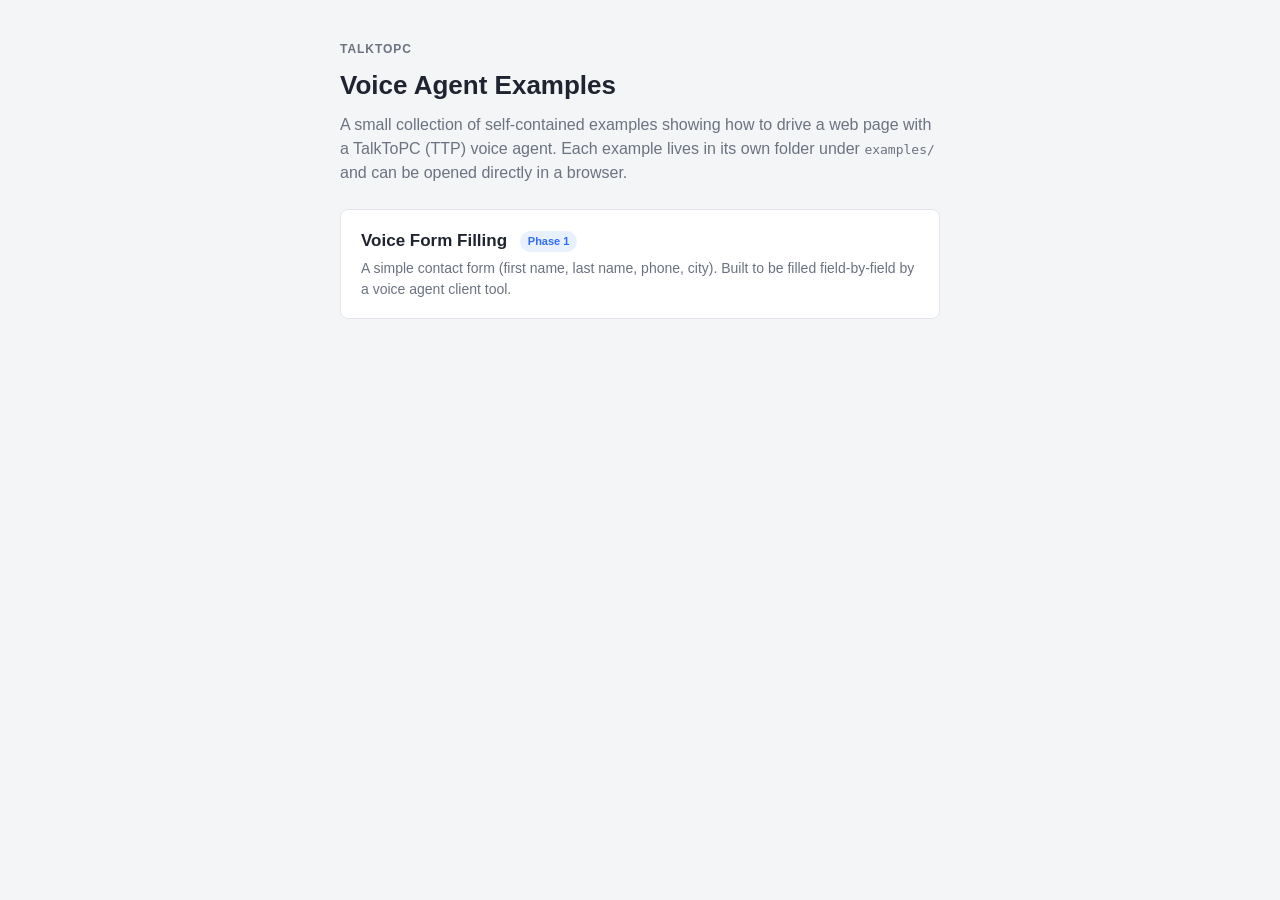
<file: index.html>
<!DOCTYPE html>
<html lang="en">
  <head>
    <meta charset="utf-8" />
    <meta name="viewport" content="width=device-width, initial-scale=1" />
    <title>TTP Voice Examples</title>
    <link rel="stylesheet" href="shared/base.css" />
    <style>
      .examples {
        list-style: none;
        margin: 24px 0 0;
        padding: 0;
        display: grid;
        gap: 14px;
      }
      .example-item a {
        display: block;
        padding: 18px 20px;
        border: 1px solid var(--border);
        border-radius: var(--radius-sm);
        background: var(--surface);
        color: inherit;
        text-decoration: none;
        transition: border-color 0.15s ease, transform 0.15s ease;
      }
      .example-item a:hover {
        border-color: var(--primary);
        transform: translateY(-1px);
        text-decoration: none;
      }
      .example-item h3 {
        margin: 0 0 4px;
        font-size: 17px;
      }
      .example-item p {
        margin: 0;
        color: var(--text-muted);
        font-size: 14px;
      }
      .badge {
        display: inline-block;
        font-size: 11px;
        font-weight: 600;
        color: var(--primary);
        background: rgba(47, 109, 246, 0.1);
        padding: 2px 8px;
        border-radius: 999px;
        margin-left: 8px;
        vertical-align: middle;
      }
    </style>
  </head>
  <body>
    <main class="page">
      <p class="eyebrow">TalkToPC</p>
      <h1>Voice Agent Examples</h1>
      <p class="lead">
        A small collection of self-contained examples showing how to drive a web
        page with a TalkToPC (TTP) voice agent. Each example lives in its own
        folder under <code>examples/</code> and can be opened directly in a
        browser.
      </p>

      <ul class="examples">
        <li class="example-item">
          <a href="examples/voice-form-filling/index.html">
            <h3>
              Voice Form Filling
              <span class="badge">Phase 1</span>
            </h3>
            <p>
              A simple contact form (first name, last name, phone, city). Built
              to be filled field-by-field by a voice agent client tool.
            </p>
          </a>
        </li>
      </ul>
    </main>
  </body>
</html>
</file>
<file: shared/base.css>
/*
 * shared/base.css
 * -----------------------------------------------------------------------------
 * Neutral design tokens + base styles shared by every example in this repo.
 * Keep this file free of example-specific rules so new example pages can reuse
 * it. Each example adds its own styles.css on top.
 */

:root {
  /* Color tokens (light, neutral) */
  --bg: #f4f5f7;
  --surface: #ffffff;
  --border: #e2e5ea;
  --text: #1f2430;
  --text-muted: #6b7280;
  --primary: #2f6df6;
  --primary-hover: #1f5be0;
  --primary-contrast: #ffffff;
  --danger: #d64545;
  --success: #1f9d55;

  /* Spacing / shape */
  --radius: 12px;
  --radius-sm: 8px;
  --shadow: 0 6px 24px rgba(20, 26, 45, 0.08);
  --maxw: 640px;
}

* {
  box-sizing: border-box;
}

html,
body {
  margin: 0;
  padding: 0;
}

body {
  font-family: -apple-system, BlinkMacSystemFont, "Segoe UI", Roboto, Helvetica,
    Arial, sans-serif;
  background: var(--bg);
  color: var(--text);
  line-height: 1.5;
  -webkit-font-smoothing: antialiased;
}

a {
  color: var(--primary);
  text-decoration: none;
}

a:hover {
  text-decoration: underline;
}

.page {
  max-width: var(--maxw);
  margin: 0 auto;
  padding: 40px 20px 80px;
}

.card {
  background: var(--surface);
  border: 1px solid var(--border);
  border-radius: var(--radius);
  box-shadow: var(--shadow);
  padding: 28px;
}

.eyebrow {
  text-transform: uppercase;
  letter-spacing: 0.08em;
  font-size: 12px;
  font-weight: 600;
  color: var(--text-muted);
  margin: 0 0 8px;
}

h1 {
  font-size: 26px;
  margin: 0 0 8px;
}

.lead {
  color: var(--text-muted);
  margin: 0 0 24px;
}

/* Buttons */
.btn {
  appearance: none;
  border: none;
  border-radius: var(--radius-sm);
  padding: 12px 18px;
  font-size: 15px;
  font-weight: 600;
  cursor: pointer;
  transition: background 0.15s ease, opacity 0.15s ease;
}

.btn-primary {
  background: var(--primary);
  color: var(--primary-contrast);
}

.btn-primary:hover {
  background: var(--primary-hover);
}

.btn-ghost {
  background: transparent;
  color: var(--text-muted);
  border: 1px solid var(--border);
}

.btn-ghost:hover {
  color: var(--text);
}

.btn:disabled {
  opacity: 0.55;
  cursor: not-allowed;
}
</file>
